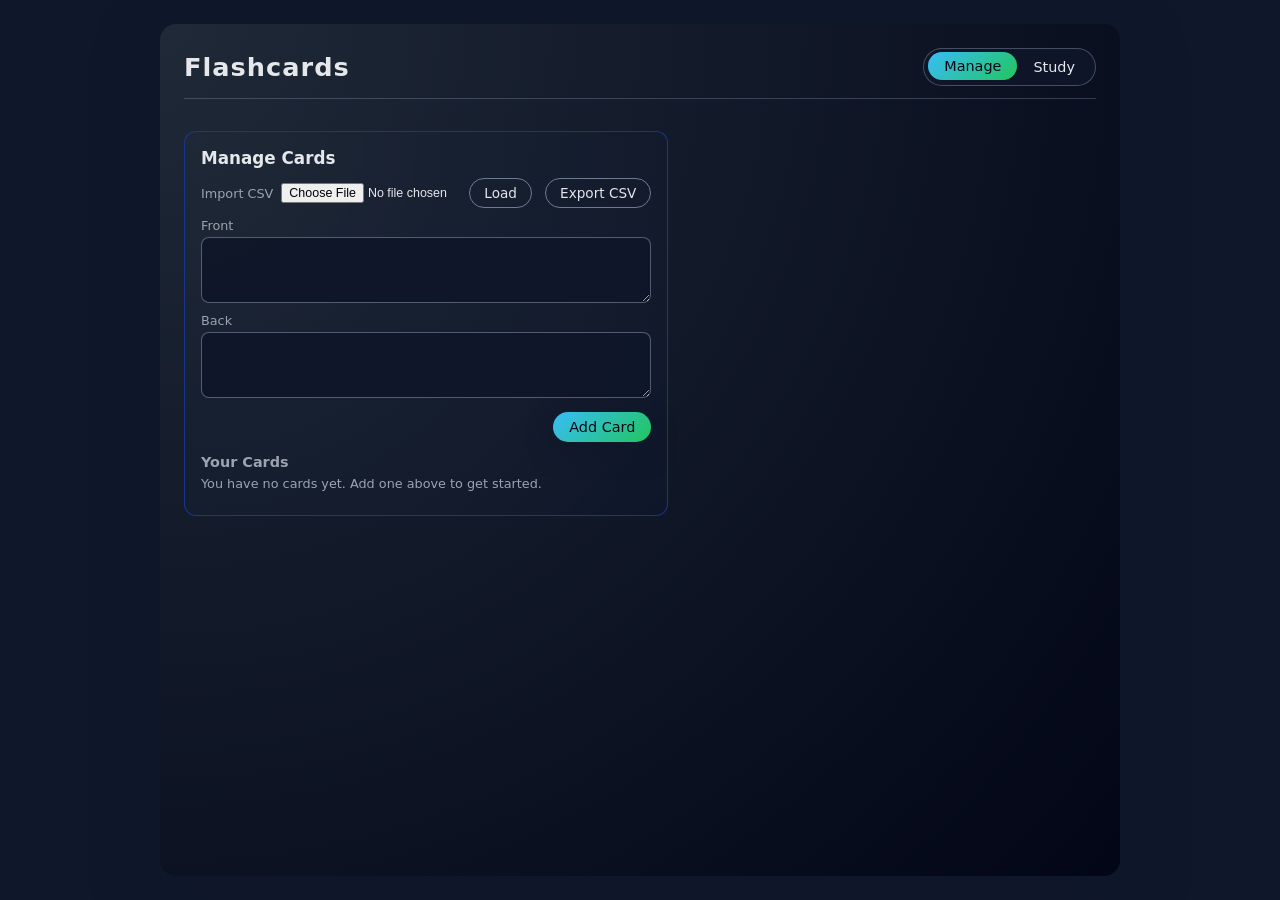
<file: index.html>
<!DOCTYPE html>
<html lang="en">
<head>
  <meta charset="UTF-8" />
  <meta name="viewport" content="width=device-width, initial-scale=1.0" />
  <title>Flashcards</title>
  <link rel="stylesheet" href="styles.css" />
</head>
<body>
  <div class="app">
    <header class="app-header">
      <h1 class="app-title">Flashcards</h1>
      <div class="mode-toggle">
        <button id="manageTab" class="mode-button active" type="button">Manage</button>
        <button id="studyTab" class="mode-button" type="button">Study</button>
      </div>
    </header>

    <main class="app-main">
      <section id="manageSection" class="section section-manage">
        <h2 class="section-title">Manage Cards</h2>

        <div class="import-export-row">
          <div class="import-controls">
            <label for="importFile" class="import-label">Import CSV</label>
            <input id="importFile" type="file" accept=".csv,text/csv" />
            <button id="importButton" type="button" class="secondary-button">Load</button>
          </div>
          <div class="export-controls">
            <button id="exportButton" type="button" class="secondary-button">Export CSV</button>
          </div>
        </div>

        <form id="cardForm" class="card-form">
          <div class="form-row">
            <label for="frontInput">Front</label>
            <textarea id="frontInput" name="front" rows="3" required></textarea>
          </div>
          <div class="form-row">
            <label for="backInput">Back</label>
            <textarea id="backInput" name="back" rows="3" required></textarea>
          </div>
          <div class="form-actions">
            <button id="submitButton" type="submit">Add Card</button>
            <button id="cancelEditButton" type="button" class="secondary-button hidden">Cancel Edit</button>
          </div>
        </form>

        <div class="cards-list-container">
          <h3 class="subheading">Your Cards</h3>
          <p id="noCardsMessage" class="empty-message">You have no cards yet. Add one above to get started.</p>
          <ul id="cardsList" class="cards-list">
            <!-- Cards will be rendered here -->
          </ul>
        </div>
      </section>

      <section id="studySection" class="section section-study hidden">
        <h2 class="section-title">Study</h2>
        <p id="studyEmptyMessage" class="empty-message">
          There are no cards to study yet. Add some cards in the Manage tab.
        </p>

        <div id="studyContent" class="study-content hidden">
          <div class="study-card">
            <div id="cardSideLabel" class="card-side-label">Front</div>
            <div id="cardText" class="card-text"></div>
          </div>

          <div class="study-controls">
            <button id="toggleSideButton" type="button">Show Answer</button>
            <button id="nextCardButton" type="button">Next</button>
          </div>
        </div>
      </section>
    </main>
  </div>

  <script src="app.js"></script>
</body>
</html>
</file>
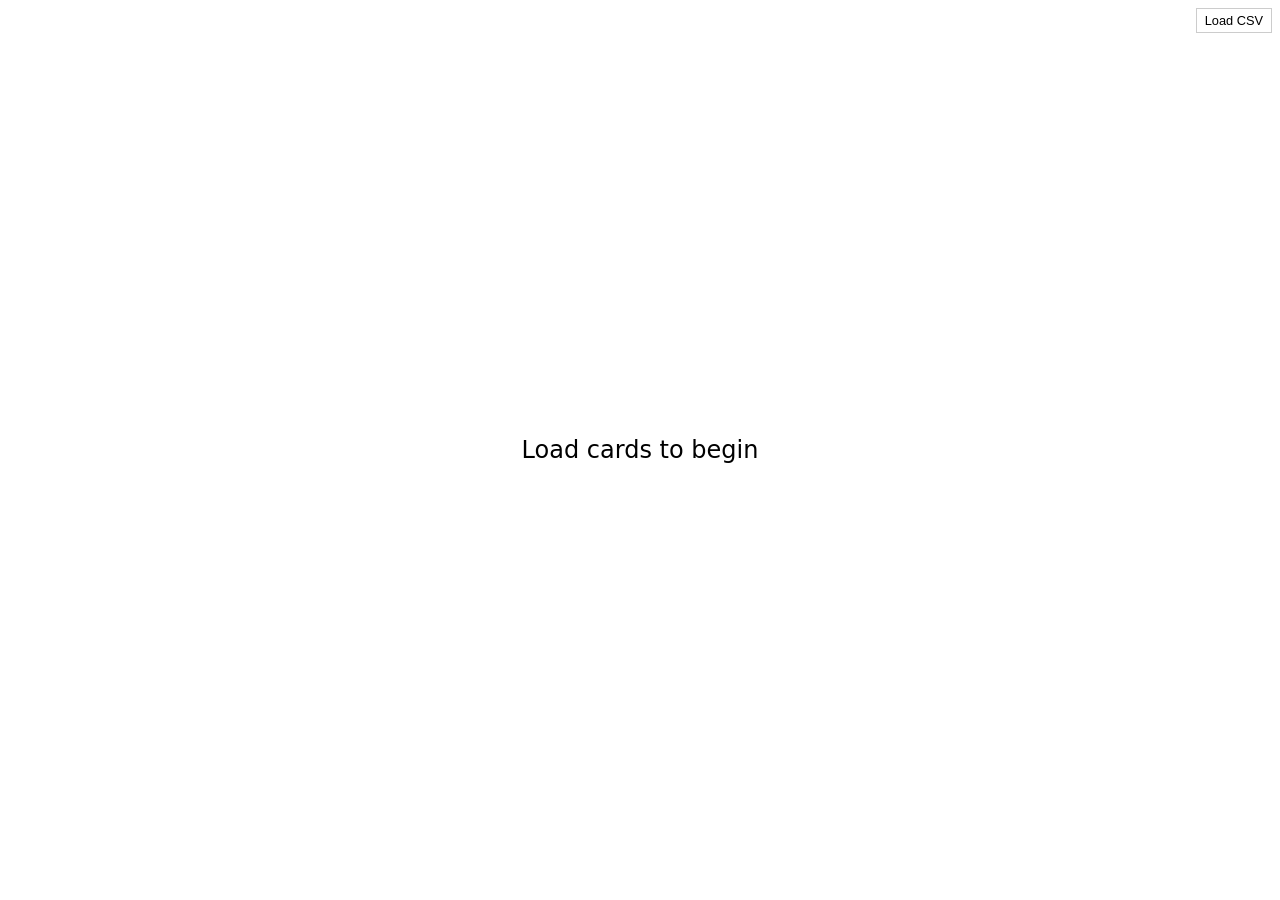
<file: ankpac.html>
<!DOCTYPE html>
<html lang="en">
<head>
  <meta charset="UTF-8">
  <meta name="viewport" content="width=device-width, initial-scale=1.0">
  <title>Flashcard</title>
  <style>
    * { box-sizing: border-box; }
    body {
      margin: 0;
      min-height: 100vh;
      display: flex;
      flex-direction: column;
      font-family: system-ui, sans-serif;
      padding: 1rem;
      position: relative;
    }
    .load-csv {
      padding: 0.25rem 0.5rem;
      font-size: 0.8rem;
      border: 1px solid #ccc;
      background: #fff;
      cursor: pointer;
    }
    .load-csv:hover {
      background: #f5f5f5;
    }
    .top-buttons {
      position: absolute;
      top: 0.5rem;
      right: 0.5rem;
      display: flex;
      gap: 0.5rem;
    }
    .top-buttons .hidden {
      display: none;
    }
    #csv-input {
      display: none;
    }
    .card-text {
      flex: 1;
      display: flex;
      align-items: center;
      justify-content: center;
      font-size: 1.5rem;
      text-align: center;
    }
    .buttons {
      display: flex;
      gap: 0.5rem;
      justify-content: center;
      padding: 1rem 0;
    }
    .buttons button {
      padding: 0.5rem 1rem;
      font-size: 1rem;
      border: 1px solid #ccc;
      background: #fff;
      cursor: pointer;
    }
    .buttons button:hover {
      background: #f5f5f5;
    }
    .buttons.hidden {
      display: none;
    }
  </style>
</head>
<body>
  <input type="file" id="csv-input" accept=".csv" />
  <div class="top-buttons">
    <button type="button" class="load-csv hidden" id="export-deck-btn">Export deck</button>
    <button type="button" class="load-csv" id="load-csv-btn">Load CSV</button>
  </div>
  <main class="card-text" id="card-text">Load cards to begin</main>
  <nav class="buttons hidden" id="flip-row">
    <button type="button" id="flip-btn">Flip card</button>
  </nav>
  <nav class="buttons hidden" id="grade-row">
    <button type="button" data-grade="0">0</button>
    <button type="button" data-grade="1">1</button>
    <button type="button" data-grade="2">2</button>
    <button type="button" data-grade="3">3</button>
    <button type="button" data-grade="4">4</button>
    <button type="button" data-grade="5">5</button>
  </nav>
  <script>
    // Card schema: front, back, interval (0), repetition (0), ease (2.5), dueDate (1/1/2000)

    var DEFAULT_DUE_DATE = new Date(2000, 0, 1).getTime();

    function parseCSVToCards(csvText) {
      var lines = csvText.trim().split(/\r?\n/);
      if (lines.length < 2) return [];
      var headers = parseCSVLine(lines[0]);
      var headersLower = headers.map(function (h) { return (h || '').toLowerCase(); });
      var frontIdx = headersLower.indexOf('front');
      var backIdx = headersLower.indexOf('back');
      var intervalIdx = headersLower.indexOf('interval');
      var repetitionIdx = headersLower.indexOf('repetition');
      var easeIdx = headersLower.indexOf('ease');
      var dueDateIdx = headersLower.indexOf('duedate');
      if (frontIdx === -1 || backIdx === -1) return [];
      var cards = [];
      for (var i = 1; i < lines.length; i++) {
        var values = parseCSVLine(lines[i]);
        if (values[frontIdx] === undefined && values[backIdx] === undefined) continue;
        cards.push({
          front: values[frontIdx] || '',
          back: values[backIdx] || '',
          interval: parseNum(values[intervalIdx], 0),
          repetition: parseNum(values[repetitionIdx], 0),
          ease: parseNum(values[easeIdx], 2.5),
          dueDate: parseNum(values[dueDateIdx], DEFAULT_DUE_DATE)
        });
      }
      return cards;
    }

    function escapeCSVField(str) {
      if (str === null || str === undefined) return '""';
      var s = String(str);
      if (/[",\r\n]/.test(s)) {
        return '"' + s.replace(/"/g, '""') + '"';
      }
      return s;
    }

    function cardsToCSV(cards) {
      var header = 'front,back,interval,repetition,ease,dueDate';
      var lines = [header];
      for (var i = 0; i < cards.length; i++) {
        var c = cards[i];
        lines.push(
          escapeCSVField(c.front) + ',' +
          escapeCSVField(c.back) + ',' +
          c.interval + ',' +
          c.repetition + ',' +
          c.ease + ',' +
          c.dueDate
        );
      }
      return lines.join('\n');
    }

    function parseCSVLine(line) {
      var out = [];
      var i = 0;
      while (i < line.length) {
        if (line[i] === '"') {
          var end = i + 1;
          var s = '';
          while (end < line.length) {
            if (line[end] === '"') {
              if (line[end + 1] === '"') {
                s += '"';
                end += 2;
              } else {
                end++;
                break;
              }
            } else {
              s += line[end];
              end++;
            }
          }
          out.push(s);
          i = line[end] === ',' ? end + 1 : end;
        } else {
          var comma = line.indexOf(',', i);
          if (comma === -1) {
            out.push(line.slice(i).trim());
            break;
          }
          out.push(line.slice(i, comma).trim());
          i = comma + 1;
        }
      }
      return out;
    }

    function parseNum(val, defaultVal) {
      if (val === undefined || val === '') return defaultVal;
      var n = Number(val);
      return isNaN(n) ? defaultVal : n;
    }

    function getEndOfToday() {
      var d = new Date();
      d.setHours(23, 59, 59, 999);
      return d.getTime();
    }

    function isCardDue(card) {
      return card.dueDate <= getEndOfToday();
    }

    function findNextDueIndex(cards, startIndex) {
      if (cards.length === 0) return -1;
      for (var i = 0; i < cards.length; i++) {
        var idx = (startIndex + i) % cards.length;
        if (isCardDue(cards[idx])) return idx;
      }
      return -1;
    }

    // initial values: interval=0, repetition=0, ease=2.5
    // item: SuperMemoItem
    // grade: 0-5
    // returns {interval, repetition, ease}

    function supermemo(interval, repetition, ease, grade) {
        console.log(`Starting Values: interval=${interval}, repetition=${repetition}, ease=${ease}, grade=${grade}`);

        if (grade >= 3) {
            if (repetition === 0) {
                interval = 1;
            } else if (repetition === 1) {
                interval = 6;
            } else {
                interval = Math.round(interval * ease);
            }

            repetition += 1;
        } else {
            repetition = 0; 
            interval = 0;
        }

        ease = ease + (0.1 - ( 5 - grade) * (0.08 + (5 - grade) * 0.02));

        if (ease < 1.3) {
            ease = 1.3;
        }
        console.log(`Ending Values: interval=${interval}, repetition=${repetition}, ease=${ease}, grade=${grade}`);
        return {
            interval,
            repetition,
            ease
        };
    }


  </script>
  <script>
    var cards = [];
    var currentIndex = 0;
    var showingFront = true;
    var cardTextEl = document.getElementById('card-text');
    var csvInput = document.getElementById('csv-input');
    var flipRow = document.getElementById('flip-row');
    var gradeRow = document.getElementById('grade-row');

    var exportDeckBtn = document.getElementById('export-deck-btn');

    function showCard() {
      if (cards.length === 0) {
        cardTextEl.textContent = 'Load cards to begin';
        flipRow.classList.add('hidden');
        gradeRow.classList.add('hidden');
        exportDeckBtn.classList.add('hidden');
        return;
      }
      exportDeckBtn.classList.remove('hidden');
      if (currentIndex < 0 || currentIndex >= cards.length || !isCardDue(cards[currentIndex])) {
        cardTextEl.textContent = 'No cards due';
        flipRow.classList.add('hidden');
        gradeRow.classList.add('hidden');
        return;
      }
      var card = cards[currentIndex];
      cardTextEl.textContent = showingFront ? card.front : card.back;
      flipRow.classList.toggle('hidden', !showingFront);
      gradeRow.classList.toggle('hidden', showingFront);
    }

    document.getElementById('load-csv-btn').onclick = function () {
      csvInput.click();
    };

    exportDeckBtn.onclick = function () {
      if (cards.length === 0) return;
      var csv = cardsToCSV(cards);
      var blob = new Blob([csv], { type: 'text/csv;charset=utf-8' });
      var url = URL.createObjectURL(blob);
      var a = document.createElement('a');
      a.href = url;
      a.download = 'deck.csv';
      a.click();
      URL.revokeObjectURL(url);
    };

    csvInput.onchange = function () {
      var file = csvInput.files[0];
      if (!file) return;
      var reader = new FileReader();
      reader.onload = function (e) {
        cards = parseCSVToCards(e.target.result);
        currentIndex = findNextDueIndex(cards, 0);
        showingFront = true;
        showCard();
      };
      reader.readAsText(file, 'UTF-8');
      csvInput.value = '';
    };

    document.getElementById('flip-btn').onclick = function () {
      if (cards.length === 0 || currentIndex < 0 || !isCardDue(cards[currentIndex])) return;
      showingFront = false;
      showCard();
    };

    gradeRow.addEventListener('click', function (e) {
      var btn = e.target.closest('button[data-grade]');
      if (!btn || cards.length === 0 || currentIndex < 0) return;
      var grade = parseInt(btn.getAttribute('data-grade'), 10);
      var card = cards[currentIndex];
      var result = supermemo(card.interval, card.repetition, card.ease, grade);
      card.interval = result.interval;
      card.repetition = result.repetition;
      card.ease = result.ease;
      card.dueDate = Date.now() + result.interval * 24 * 60 * 60 * 1000;
      cards.splice(currentIndex, 1);
      cards.push(card);
      currentIndex = findNextDueIndex(cards, currentIndex);
      showingFront = true;
      showCard();
    });

    document.addEventListener('keydown', function (e) {
      if (cards.length === 0 || currentIndex < 0) return;
      if (e.key === ' ') {
        e.preventDefault();
        if (showingFront && isCardDue(cards[currentIndex])) {
          document.getElementById('flip-btn').click();
        } else if (!showingFront) {
          var grade4 = gradeRow.querySelector('button[data-grade="4"]');
          if (grade4) grade4.click();
        }
      } else if (showingFront === false && e.key >= '0' && e.key <= '5') {
        var gradeBtn = gradeRow.querySelector('button[data-grade="' + e.key + '"]');
        if (gradeBtn) gradeBtn.click();
      }
    });
  </script>
</body>
</html>
</file>
<file: styles.css>
*,
*::before,
*::after {
  box-sizing: border-box;
}

html,
body {
  margin: 0;
  padding: 0;
  font-family: system-ui, -apple-system, BlinkMacSystemFont, "Segoe UI", sans-serif;
  background-color: #0f172a;
  color: #e5e7eb;
}

body {
  min-height: 100vh;
  display: flex;
  align-items: stretch;
  justify-content: center;
}

.app {
  width: 100%;
  max-width: 960px;
  margin: 24px;
  border-radius: 16px;
  background: radial-gradient(circle at top left, #1f2937, #020617);
  box-shadow: 0 24px 60px rgba(15, 23, 42, 0.9);
  padding: 24px 24px 28px;
  display: flex;
  flex-direction: column;
}

.app-header {
  display: flex;
  flex-wrap: wrap;
  align-items: center;
  justify-content: space-between;
  gap: 12px;
  margin-bottom: 20px;
  border-bottom: 1px solid rgba(148, 163, 184, 0.3);
  padding-bottom: 12px;
}

.app-title {
  font-size: 1.6rem;
  margin: 0;
  letter-spacing: 0.04em;
}

.mode-toggle {
  display: inline-flex;
  padding: 4px;
  border-radius: 999px;
  background: rgba(15, 23, 42, 0.9);
  border: 1px solid rgba(148, 163, 184, 0.4);
}

.mode-button {
  border: none;
  background: transparent;
  color: #e5e7eb;
  padding: 6px 16px;
  font-size: 0.9rem;
  border-radius: 999px;
  cursor: pointer;
  transition: background-color 0.15s ease, color 0.15s ease, transform 0.08s ease;
}

.mode-button:hover {
  background-color: rgba(148, 163, 184, 0.1);
}

.mode-button.active {
  background: linear-gradient(135deg, #38bdf8, #22c55e);
  color: #020617;
  transform: translateY(-1px);
}

.app-main {
  display: grid;
  grid-template-columns: minmax(0, 1.2fr) minmax(0, 1fr);
  gap: 24px;
  margin-top: 12px;
}

.section {
  border-radius: 12px;
  background: radial-gradient(circle at top left, rgba(31, 41, 55, 0.9), rgba(15, 23, 42, 0.95));
  border: 1px solid rgba(30, 64, 175, 0.7);
  padding: 16px 16px 18px;
  min-width: 0;
}

.section-title {
  font-size: 1.05rem;
  margin: 0 0 10px;
}

.subheading {
  font-size: 0.9rem;
  margin: 0 0 6px;
  color: #9ca3af;
}

.card-form {
  display: flex;
  flex-direction: column;
  gap: 10px;
  margin-bottom: 12px;
}

.import-export-row {
  display: flex;
  flex-wrap: wrap;
  justify-content: space-between;
  gap: 8px;
  align-items: center;
  margin-bottom: 10px;
}

.import-controls,
.export-controls {
  display: flex;
  align-items: center;
  gap: 8px;
  font-size: 0.8rem;
}

.import-label {
  color: #9ca3af;
}

#importFile {
  font-size: 0.78rem;
  max-width: 180px;
}

.form-row {
  display: flex;
  flex-direction: column;
  gap: 4px;
}

.form-row label {
  font-size: 0.8rem;
  color: #9ca3af;
}

.form-row textarea {
  resize: vertical;
  min-height: 56px;
  border-radius: 8px;
  border: 1px solid rgba(148, 163, 184, 0.5);
  padding: 8px 10px;
  font-size: 0.88rem;
  background-color: rgba(15, 23, 42, 0.95);
  color: #e5e7eb;
}

.form-row textarea:focus {
  outline: none;
  border-color: #38bdf8;
  box-shadow: 0 0 0 1px rgba(56, 189, 248, 0.5);
}

.form-actions {
  display: flex;
  flex-wrap: wrap;
  gap: 8px;
  justify-content: flex-end;
  margin-top: 4px;
}

button {
  font-family: inherit;
}

button:disabled {
  opacity: 0.5;
  cursor: default;
}

#submitButton {
  border-radius: 999px;
  border: none;
  background: linear-gradient(135deg, #38bdf8, #22c55e);
  color: #020617;
  padding: 7px 16px;
  font-size: 0.9rem;
  cursor: pointer;
  font-weight: 500;
  box-shadow: 0 10px 25px rgba(15, 23, 42, 0.7);
  transition: transform 0.08s ease, box-shadow 0.08s ease, filter 0.08s ease;
}

#submitButton:hover {
  filter: brightness(1.05);
  transform: translateY(-1px);
  box-shadow: 0 14px 32px rgba(15, 23, 42, 0.9);
}

.secondary-button {
  border-radius: 999px;
  border: 1px solid rgba(148, 163, 184, 0.7);
  background: transparent;
  color: #e5e7eb;
  padding: 6px 14px;
  font-size: 0.85rem;
  cursor: pointer;
  transition: background-color 0.15s ease, color 0.15s ease, border-color 0.15s ease;
}

.secondary-button:hover {
  background-color: rgba(148, 163, 184, 0.1);
}

.cards-list-container {
  margin-top: 10px;
}

.empty-message {
  margin: 0;
  font-size: 0.8rem;
  color: #9ca3af;
}

.cards-list {
  list-style: none;
  margin: 6px 0 0;
  padding: 0;
  display: flex;
  flex-direction: column;
  gap: 6px;
  max-height: 320px;
  overflow-y: auto;
}

.card-row {
  border-radius: 10px;
  border: 1px solid rgba(148, 163, 184, 0.5);
  padding: 8px 10px;
  display: flex;
  flex-direction: column;
  gap: 6px;
  background: rgba(15, 23, 42, 0.9);
}

.card-texts {
  font-size: 0.8rem;
  color: #e5e7eb;
}

.card-texts strong {
  font-weight: 600;
}

.card-front,
.card-back {
  overflow: hidden;
  text-overflow: ellipsis;
  display: -webkit-box;
  -webkit-line-clamp: 2;
  -webkit-box-orient: vertical;
}

.card-meta {
  display: flex;
  justify-content: space-between;
  align-items: center;
  gap: 8px;
}

.card-actions {
  display: inline-flex;
  gap: 6px;
}

.card-actions button {
  border-radius: 999px;
  border: none;
  padding: 4px 10px;
  font-size: 0.75rem;
  cursor: pointer;
}

.card-actions .edit-button {
  background: rgba(56, 189, 248, 0.1);
  color: #38bdf8;
}

.card-actions .edit-button:hover {
  background: rgba(56, 189, 248, 0.2);
}

.card-actions .delete-button {
  background: rgba(239, 68, 68, 0.15);
  color: #fca5a5;
}

.card-actions .delete-button:hover {
  background: rgba(239, 68, 68, 0.28);
}

.study-content {
  display: flex;
  flex-direction: column;
  gap: 12px;
  margin-top: 4px;
}

.study-card {
  border-radius: 14px;
  padding: 16px 14px;
  border: 1px solid rgba(56, 189, 248, 0.7);
  background: radial-gradient(circle at top left, rgba(15, 23, 42, 0.98), rgba(8, 47, 73, 0.9));
  min-height: 140px;
  display: flex;
  flex-direction: column;
  gap: 6px;
}

.card-side-label {
  font-size: 0.78rem;
  text-transform: uppercase;
  letter-spacing: 0.12em;
  color: #a5b4fc;
}

.card-text {
  font-size: 0.98rem;
  line-height: 1.5;
  white-space: pre-wrap;
}

.study-controls {
  display: flex;
  flex-wrap: wrap;
  gap: 8px;
  justify-content: flex-end;
}

#toggleSideButton,
#nextCardButton {
  border-radius: 999px;
  border: none;
  padding: 7px 14px;
  font-size: 0.88rem;
  cursor: pointer;
}

#toggleSideButton {
  background: rgba(148, 163, 184, 0.2);
  color: #e5e7eb;
}

#toggleSideButton:hover {
  background: rgba(148, 163, 184, 0.3);
}

#nextCardButton {
  background: linear-gradient(135deg, #22c55e, #16a34a);
  color: #020617;
}

#nextCardButton:hover {
  filter: brightness(1.05);
}

.hidden {
  display: none !important;
}

@media (max-width: 800px) {
  .app-main {
    grid-template-columns: minmax(0, 1fr);
  }

  .section {
    padding: 14px 12px 16px;
  }
}
</file>
